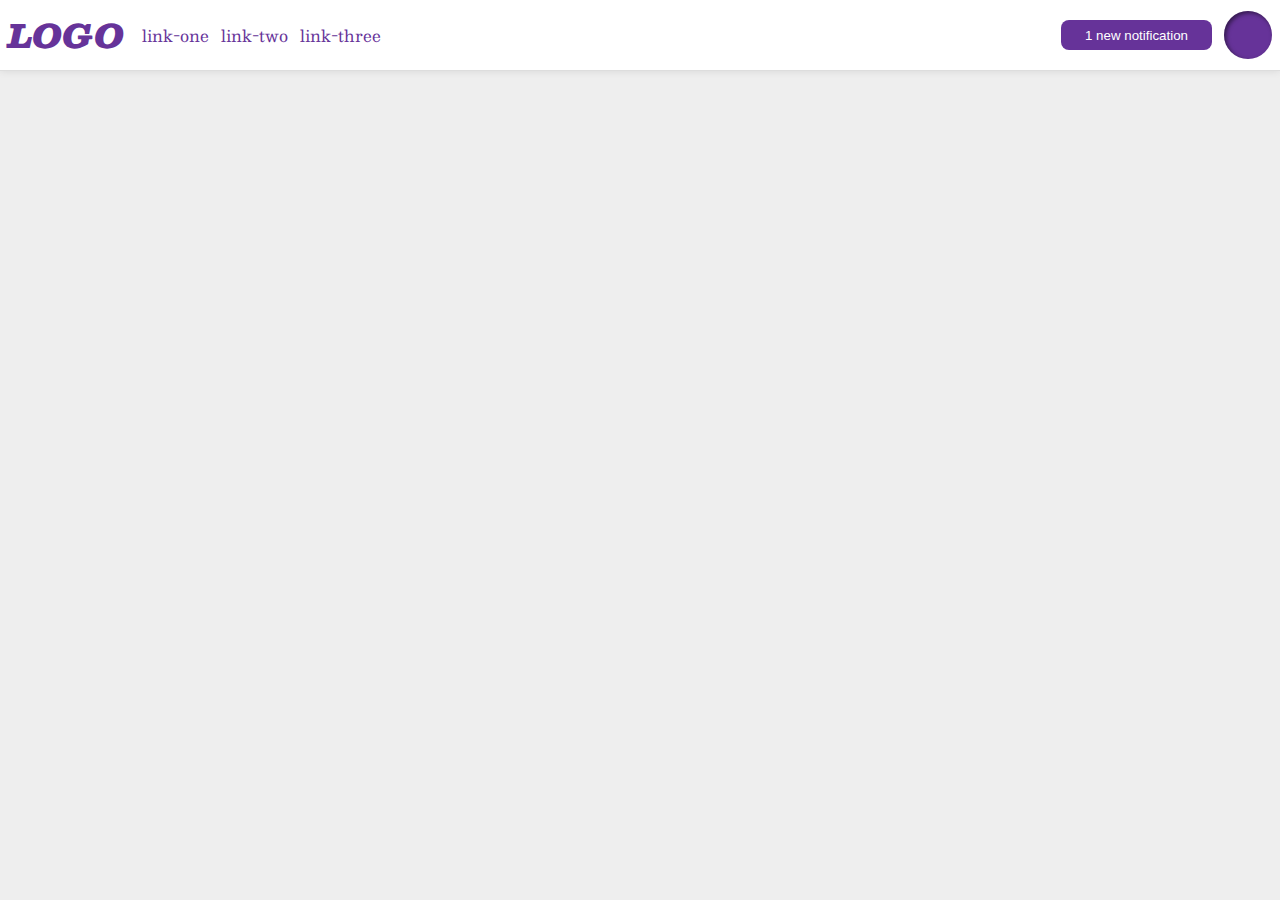
<file: flex/03-flex-header-2/index.html>
<!DOCTYPE html>
<html lang="en">
<head>
  <meta charset="UTF-8">
  <meta http-equiv="X-UA-Compatible" content="IE=edge">
  <meta name="viewport" content="width=device-width, initial-scale=1.0">
  <title>Flex Header 2</title>
  <link rel="stylesheet" href="style.css">
</head>
<body>
  <div class="header">
    <div class="left">
      <div class="logo">
      LOGO
      </div>
      <ul class="links">
      <li><a href="google.com">link-one</a></li>
      <li><a href="google.com">link-two</a></li>
      <li><a href="google.com">link-three</a></li>
      </ul>
    </div>
    <div class="right">
      <button class="notifications">
      1 new notification
      </button>
      <div class="profile-image"></div>
  </div>
  </div>
</body>
</html>
</file>
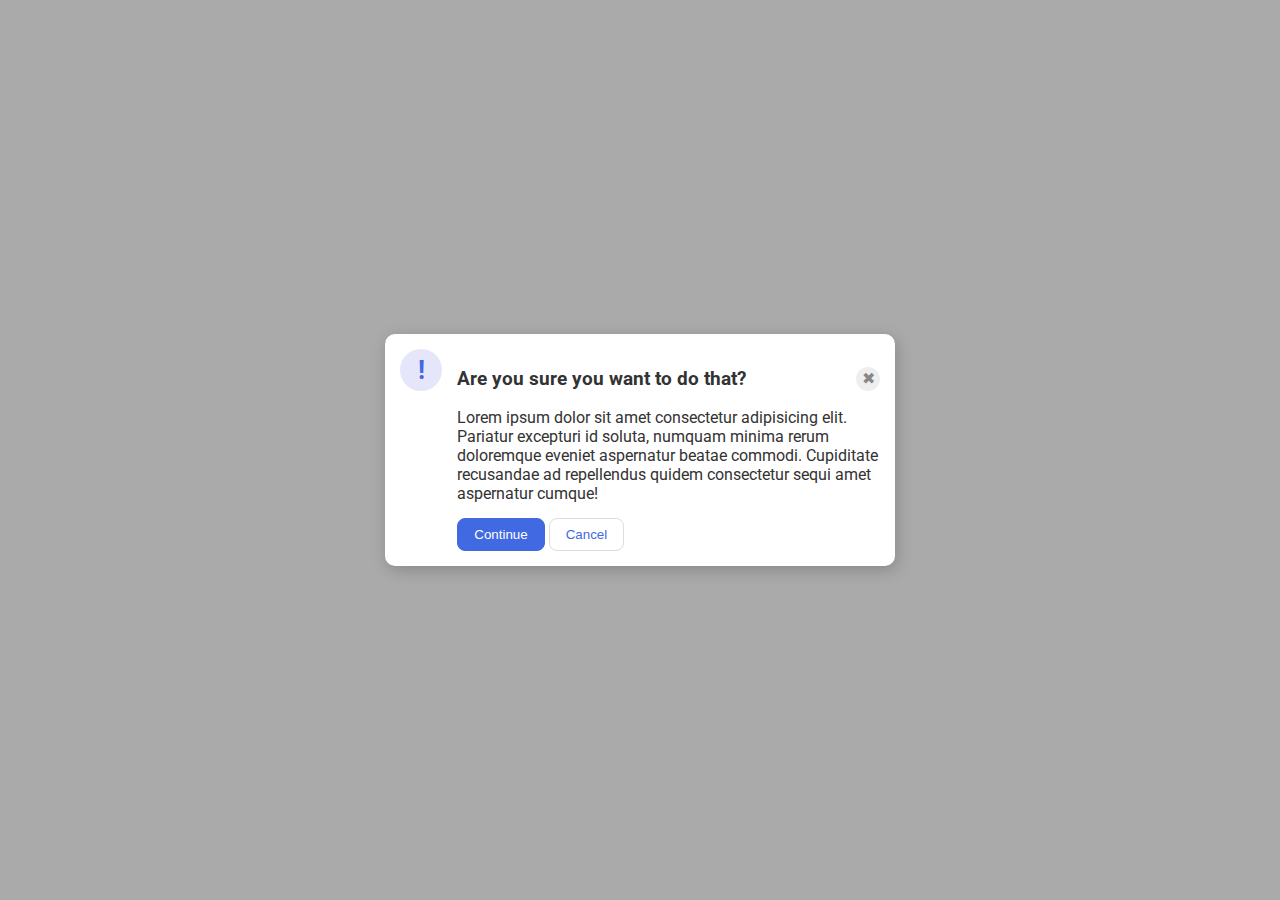
<file: flex/05-flex-modal/index.html>
<!DOCTYPE html>
<html lang="en">
<head>
  <meta charset="UTF-8">
  <meta http-equiv="X-UA-Compatible" content="IE=edge">
  <meta name="viewport" content="width=device-width, initial-scale=1.0">
  <link rel="stylesheet" href="style.css">
  <title>Modal</title>
</head>
<body>
  <div class="modal">
    <div class="icon">!</div>
    <div class="content">
      <div class="topLine">
        <h3 class="header">Are you sure you want to do that?</h3>
        <div class="close-button">✖</div>
      </div>  
      <div class="text">Lorem ipsum dolor sit amet consectetur adipisicing elit. Pariatur excepturi id soluta, numquam minima rerum doloremque eveniet aspernatur beatae commodi. Cupiditate recusandae ad repellendus quidem consectetur sequi amet aspernatur cumque!</div>
      <div class="buttons"> 
        <button class="continue">Continue</button>
        <button class="cancel">Cancel</button>
      </div>   
    </div>
  </div>
</body>
</html>
</file>
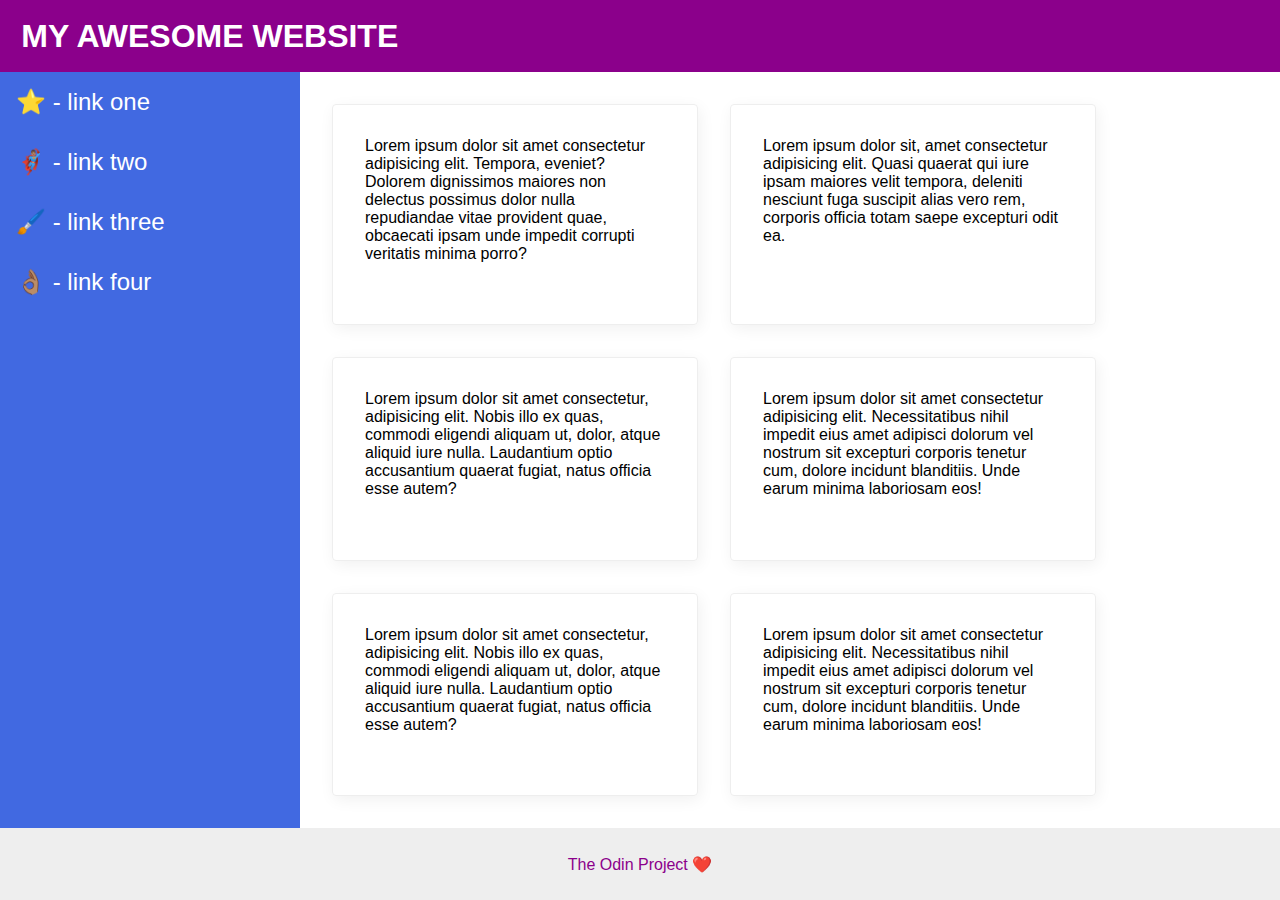
<file: flex/07-flex-layout-2/index.html>
<!DOCTYPE html>
<html lang="en">
<head>
  <meta charset="UTF-8">
  <meta http-equiv="X-UA-Compatible" content="IE=edge">
  <meta name="viewport" content="width=device-width, initial-scale=1.0">
  <title>The Holy Grail</title>
  <link rel="stylesheet" href="style.css">
</head>
<body>
  <div class="header">
    MY AWESOME WEBSITE
  </div>
  
  <div class="center">
    <div class="sidebar">
      <ul>
        <li><a href="google.com">⭐ - link one</a></li>
        <li><a href="google.com">🦸🏽‍♂️ - link two</a></li>
        <li><a href="google.com">🖌️ - link three</a></li>
        <li><a href="google.com">👌🏽 - link four</a></li>
      </ul>
    </div>

    <div class="cardContainer">
      <div class="card">Lorem ipsum dolor sit amet consectetur adipisicing elit. Tempora, eveniet? Dolorem dignissimos maiores non delectus possimus dolor nulla repudiandae vitae provident quae, obcaecati ipsam unde impedit corrupti veritatis minima porro?</div>
      <div class="card">Lorem ipsum dolor sit, amet consectetur adipisicing elit. Quasi quaerat qui iure ipsam maiores velit tempora, deleniti nesciunt fuga suscipit alias vero rem, corporis officia totam saepe excepturi odit ea.</div>
      <div class="card">Lorem ipsum dolor sit amet consectetur, adipisicing elit. Nobis illo ex quas, commodi eligendi aliquam ut, dolor, atque aliquid iure nulla. Laudantium optio accusantium quaerat fugiat, natus officia esse autem?</div>
      <div class="card">Lorem ipsum dolor sit amet consectetur adipisicing elit. Necessitatibus nihil impedit eius amet adipisci dolorum vel nostrum sit excepturi corporis tenetur cum, dolore incidunt blanditiis. Unde earum minima laboriosam eos!</div>
      <div class="card">Lorem ipsum dolor sit amet consectetur, adipisicing elit. Nobis illo ex quas, commodi eligendi aliquam ut, dolor, atque aliquid iure nulla. Laudantium optio accusantium quaerat fugiat, natus officia esse autem?</div>
      <div class="card">Lorem ipsum dolor sit amet consectetur adipisicing elit. Necessitatibus nihil impedit eius amet adipisci dolorum vel nostrum sit excepturi corporis tenetur cum, dolore incidunt blanditiis. Unde earum minima laboriosam eos!</div>
    </div>  
  </div>  

  <div class="footer">
    The Odin Project ❤️
  </div>
</body>
</html>
</file>
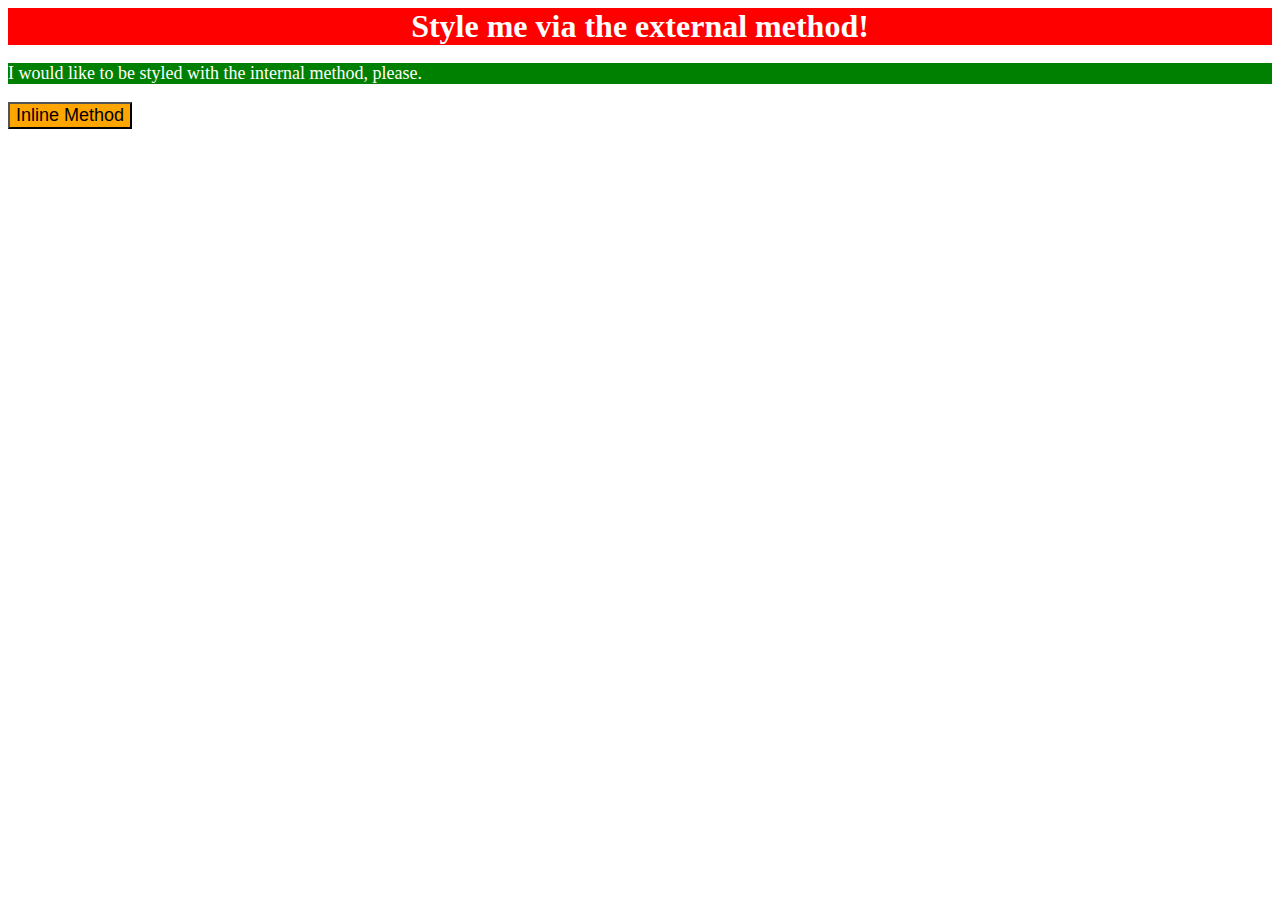
<file: foundations/01-css-methods/index.html>
<!DOCTYPE html>
<html lang="en">
<head>
  <meta charset="UTF-8">
  <meta http-equiv="X-UA-Compatible" content="IE=edge">
  <meta name="viewport" content="width=device-width, initial-scale=1.0">
  <title>Methods for Adding CSS</title>
  <link rel="stylesheet" href="style.css">
 <style> p {
  background-color: green; color: white; font-size: 18px;
 } </style>
</head>
<body>
  <div>Style me via the external method!</div>
  <p>I would like to be styled with the internal method, please.</p>
  <button style="background-color: orange; font-size: 18px;">Inline Method</button>
</body>
</html>
</file>
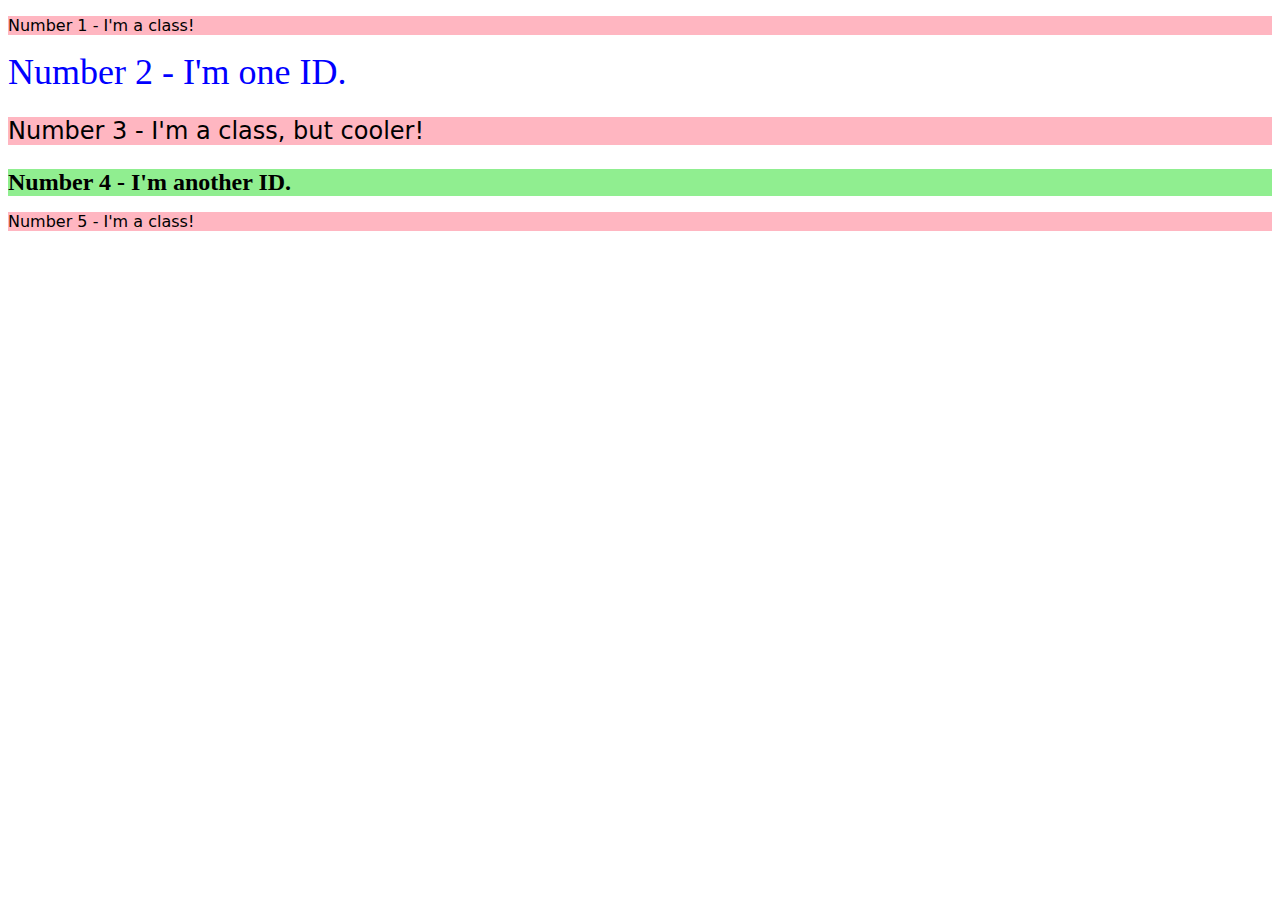
<file: foundations/02-class-id-selectors/index.html>
<!DOCTYPE html>
<html lang="en">
<head>
  <meta charset="UTF-8">
  <meta http-equiv="X-UA-Compatible" content="IE=edge">
  <meta name="viewport" content="width=device-width, initial-scale=1.0">
  <title>Class and ID Selectors</title>
  <link rel="stylesheet" href="style.css">
</head>
<body>
  <p class="pEven">Number 1 - I'm a class!</p>
  <div id="div2">Number 2 - I'm one ID.</div>
  <p class="pEven p3">Number 3 - I'm a class, but cooler!</p>
  <div id="div4">Number 4 - I'm another ID.</div>
  <p class="pEven">Number 5 - I'm a class!</p>
</body>
</html>
</file>
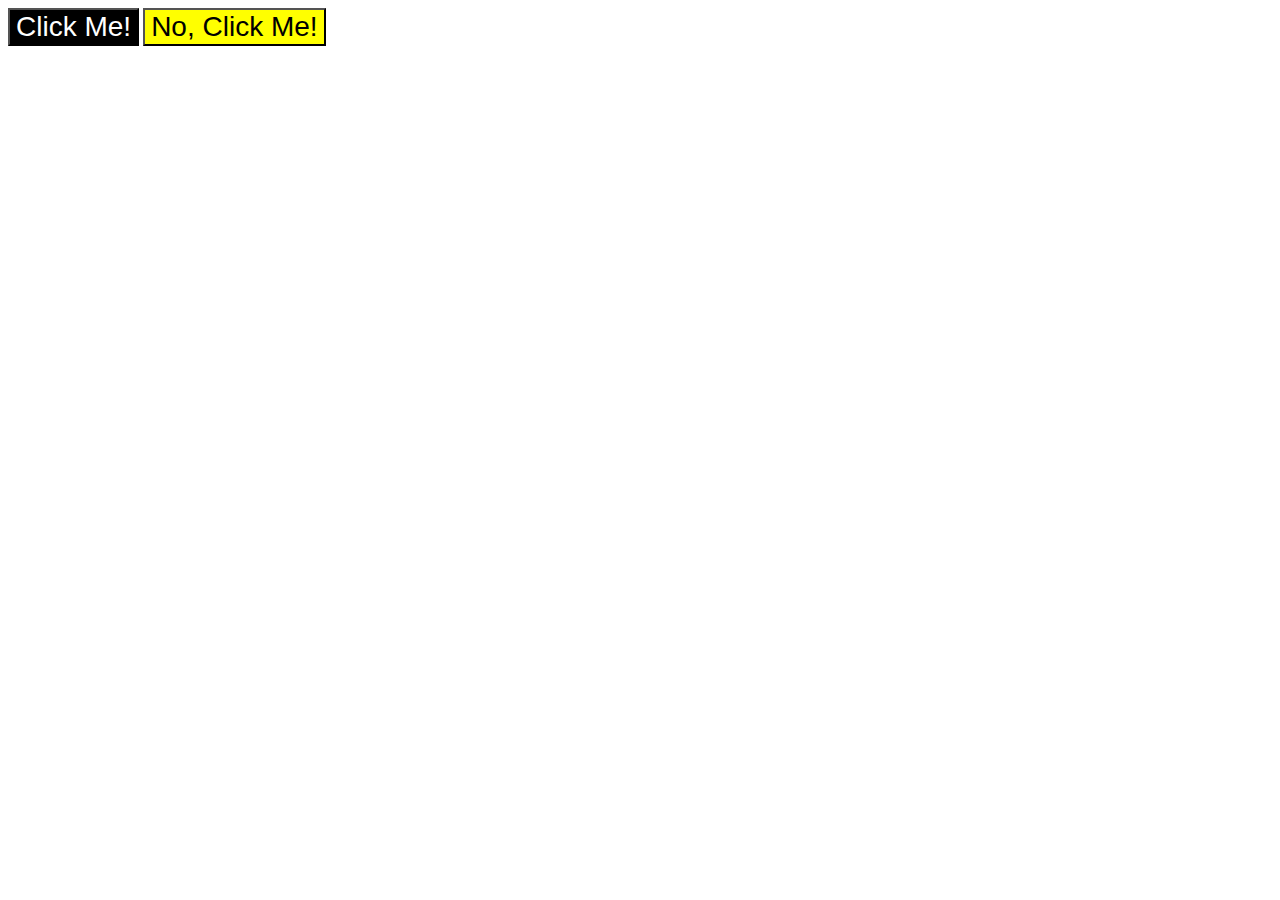
<file: foundations/03-grouping-selectors/index.html>
<!DOCTYPE html>
<html lang="en">
<head>
  <meta charset="UTF-8">
  <meta http-equiv="X-UA-Compatible" content="IE=edge">
  <meta name="viewport" content="width=device-width, initial-scale=1.0">
  <title>Grouping Selectors</title>
  <link rel="stylesheet" href="style.css">
</head>
<body>
  <button class="inverted">Click Me!</button>
  <button class="btnSecond">No, Click Me!</button>
</body>
</html>
</file>
<file: flex/03-flex-header-2/style.css>
/* this is some magical font-importing.  
you'll learn about it later. */
@import url('https://fonts.googleapis.com/css2?family=Besley:ital,wght@0,400;1,900&display=swap');

body {
  margin: 0;
  background: #eee;
  font-family: Besley, serif;
}

.header {
  background: white;
  border-bottom: 1px solid #ddd;
  box-shadow: 0 0 8px rgba(0,0,0,.1);
  padding: 8px;
  display: flex;
  justify-content: space-between;
  align-items: center;
}

.right {
  display: flex;
  justify-content: space-between;
  gap: 12px;
  align-items: center;
}

.left {
  display: flex;
  justify-content: space-between;
  gap: 18px;
  align-items: center;
}

.profile-image {
  background: rebeccapurple;
  box-shadow: inset 2px 2px 4px rgba(0,0,0,.5);
  border-radius: 50%;
  width: 48px;
  height:  48px;
}

.logo {
  color: rebeccapurple;
  font-size: 32px;
  font-weight: 900;
  font-style: italic;
}

button {
  border: none;
  border-radius: 8px;
  max-height: 30px;
  background: rebeccapurple;
  color: white;
  padding: 8px 24px;
}

a {
  /* this removes the line under our links */
  text-decoration: none;
  color: rebeccapurple;
}

ul {
  list-style-type: none;
  display: flex;
  margin: 0;
  padding: 0;
  gap: 12px;
}
</file>
<file: flex/05-flex-modal/style.css>
@import url('https://fonts.googleapis.com/css2?family=Roboto:wght@400;700&display=swap');

html, body {
  height: 100%;
}

body {
  font-family: Roboto, sans-serif;
  margin: 0;
  background: #aaa;
  color: #333;
  /* I'll give you this one for free lol */
  display: flex;
  align-items: center;
  justify-content: center;
}

.modal {
  background: white;
  width: 480px;
  border-radius: 10px;
  box-shadow: 2px 4px 16px rgba(0,0,0,.2);
  padding: 15px;
  display: flex;
  gap: 15px;
  
}

.icon {
  color: royalblue;
  font-size: 26px;
  font-weight: 700;
  background: lavender;
  width: 42px;
  height: 42px;
  border-radius: 50%;
  display: flex;
  align-items: center;
  justify-content: center;
  flex-basis: 44px;
  flex-shrink: 1;
}

.content {

  display: flex;
  flex-shrink: 20;
  flex-direction: column;
  justify-content: space-between;

}

.topLine {
  display: flex;
  justify-content: space-between;
  align-items: center;
  
  
}

.close-button {
  background: #eee;
  border-radius: 50%;
  color: #888;
  font-weight: 400;
  font-size: 16px;
  height: 24px;
  width: 24px;
  display: flex;
  align-items: center;
  justify-content: center;
}

.text {
margin-bottom: 15px;
}

button {
  padding: 8px 16px;
  border-radius: 8px;
}

button.continue {
  background: royalblue;
  border: 1px solid royalblue;
  color: white;
}

button.cancel {
  background: white;
  border: 1px solid #ddd;
  color: royalblue;
}
</file>
<file: flex/07-flex-layout-2/style.css>
body {
  font-family: -apple-system, BlinkMacSystemFont, 'Segoe UI', Roboto, Oxygen, Ubuntu, Cantarell, 'Open Sans', 'Helvetica Neue', sans-serif;
  margin: 0;
  min-height: 100vh;
  display: flex;
  flex-direction: column;
  
}

.header {
  height: 72px;
  background: darkmagenta;
  color: white;
  font-size: 32px;
  font-weight: 900;
  padding-left: 16pt;
  display: flex;
  align-items: center;
}

.footer {
  height: 72px;
  background: #eee;
  color: darkmagenta;
  display: flex;
  justify-content: center;
  align-items: center;
}

.sidebar {
  width: 300px;
  background: royalblue;
  flex: 1 0 auto;

}

.card {
  border: 1px solid #eee;
  box-shadow: 2px 4px 16px rgba(0,0,0,.06);
  border-radius: 4px;
  padding: 32px;
  width: 300px;

}

a {
  font-size: 24px;
  text-decoration: none;
  color: rgb(255, 255, 255);
}

ul {
  list-style-type: none;
  margin: 0px;
  padding: 0px;
}

.center {
  flex: 1;
  display: flex;
}

li {
  padding: 16px;
}

.cardContainer {
  display: flex;
  gap: 32px;
  padding: 32px;
  flex-wrap: wrap;

}
</file>
<file: foundations/01-css-methods/style.css>
/*style.css*/
div {
    background-color: red; color: white; font-size: 32px; 
    text-align: center; font-weight: bold;
}
</file>
<file: foundations/02-class-id-selectors/style.css>
/*style.css*/

.pEven {
background-color: lightpink; font-family: "verdana", 
"dejavu sans", sans-serif;
}

.p3 {
    font-size: 24px;
}

#div2 {
    color: blue;font-size: 36px;
}

#div4 {
    background-color: lightgreen;font-size: 24px;font-weight: bold;
}
</file>
<file: foundations/03-grouping-selectors/style.css>
/*style.css*/
.inverted,.btnSecond {
    font-size: 28px; font-family: "Helvetica", "Times New Roman", 
    sans-serif;
}

.inverted {
    background-color: black;color: white;
}

.btnSecond {
    background-color: yellow;
}
</file>
